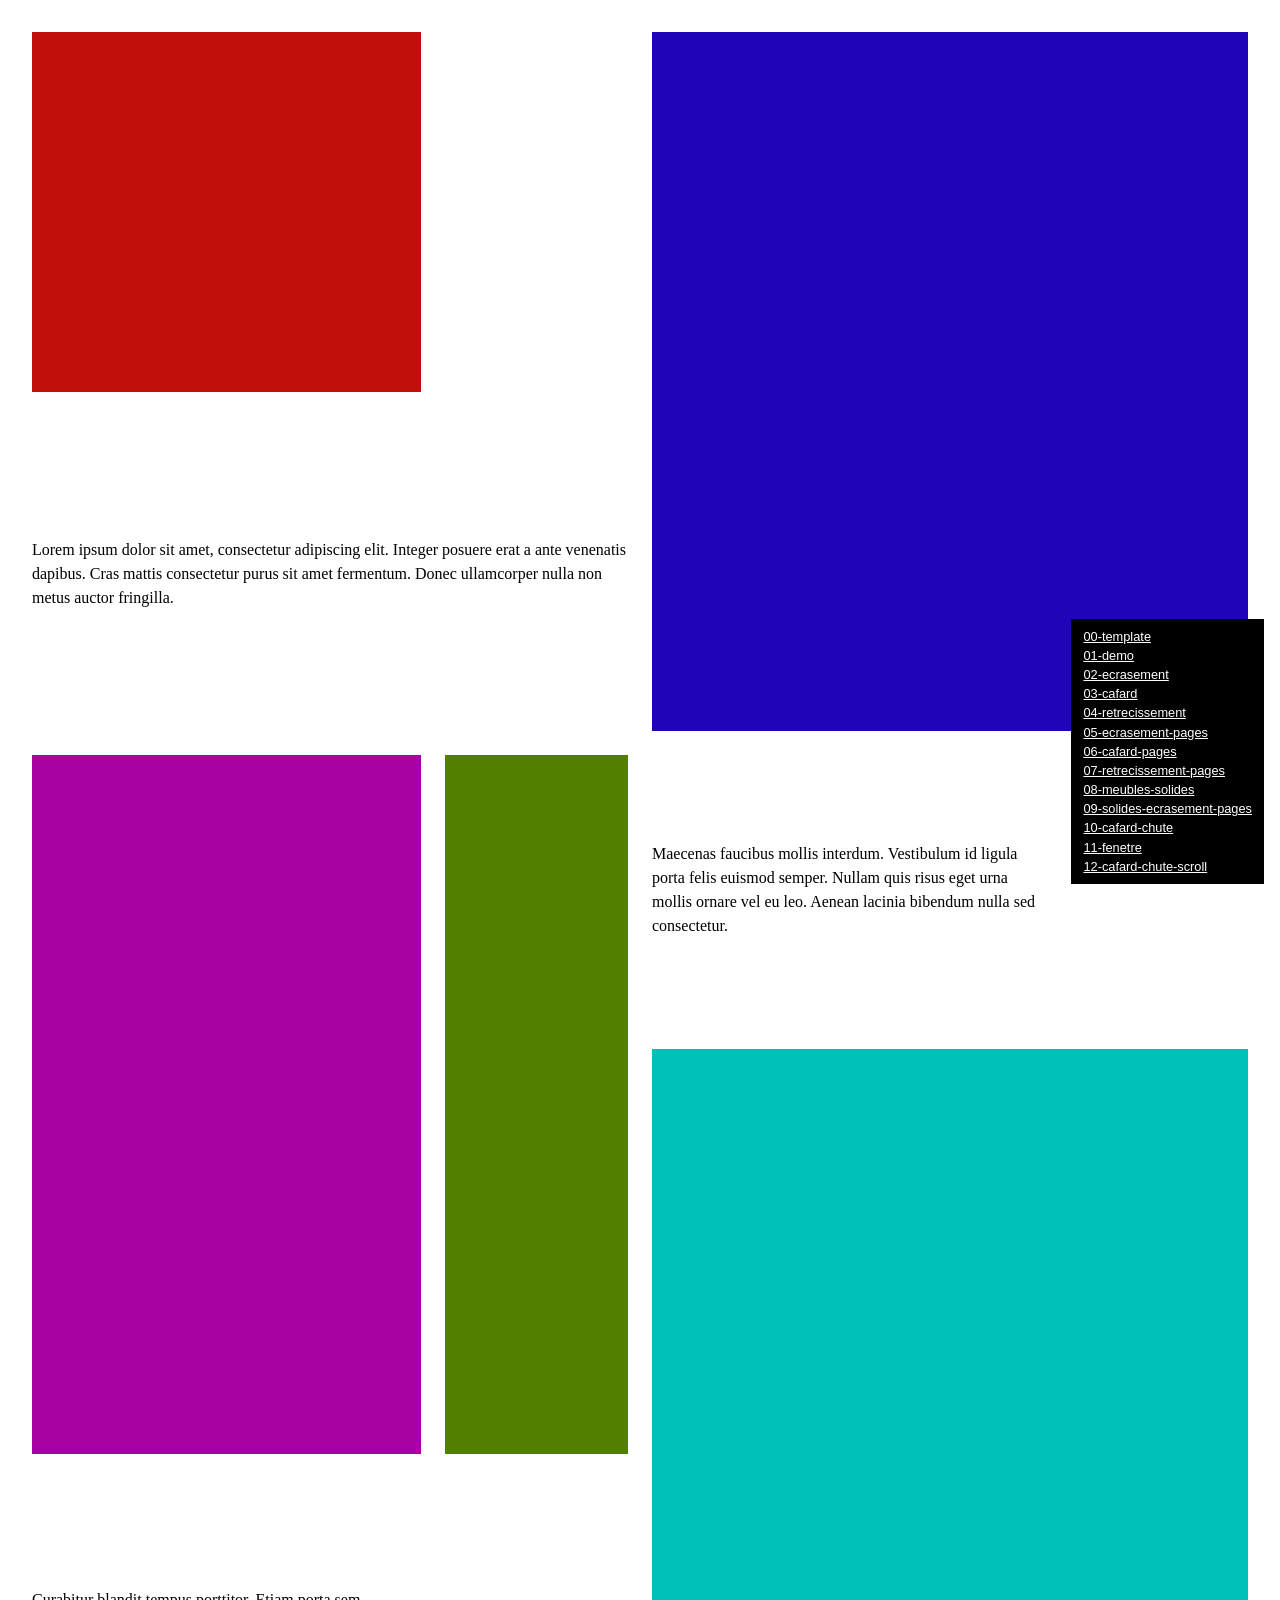
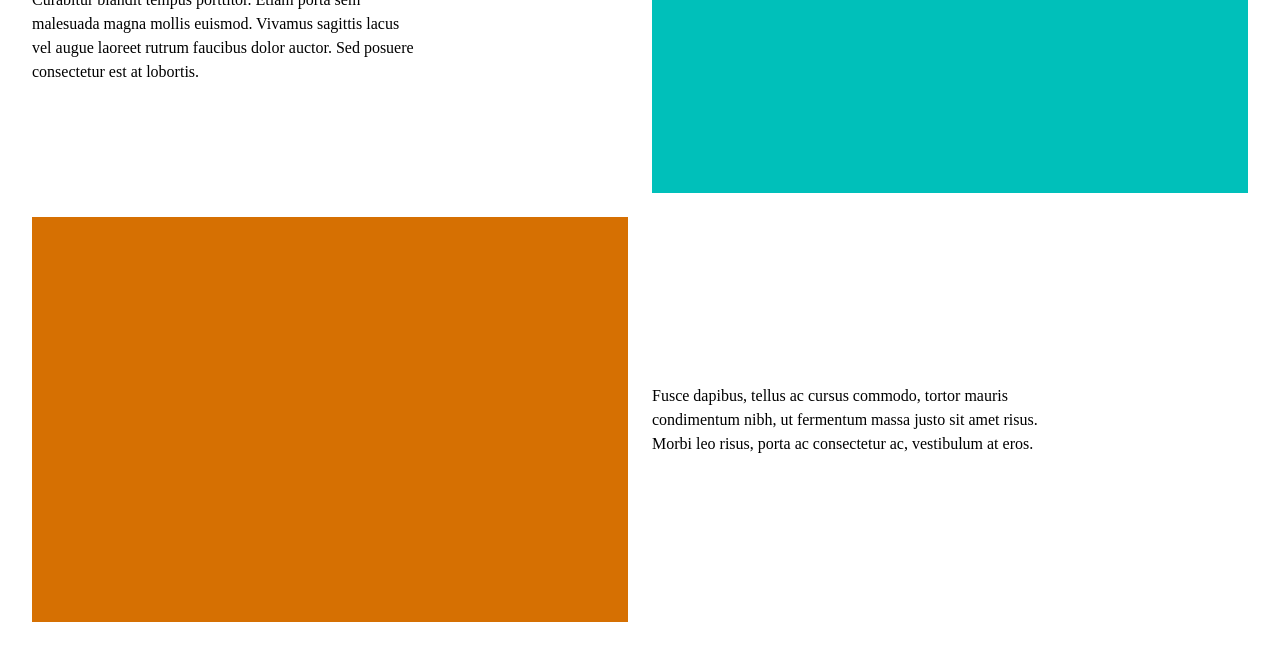
<file: index.html>
<!DOCTYPE html>
<html lang="fr">
<head>
  <meta charset="UTF-8">
  <meta name="viewport" content="width=device-width, initial-scale=1.0">
  <title>La chambre de Gregor</title>
  <link rel="stylesheet" href="style.css">
</head>
<body>

  <!--
    LA CHAMBRE
    La page entière est la chambre. La disposition est une grille CSS
    à zones nommées (voir .room dans style.css).

    Accroches JS :
    - .meuble[data-memory]  → les meubles
    - .texte                → les blocs de texte
    Chaque élément est placé dans la grille via son id.
  -->
  <main class="room" id="room">

    <!-- ===== MEUBLES ===== -->

    <div class="meuble" id="cadre"
         data-memory="souvenir">
      <!-- SVG du cadre ici -->
      <div class="meuble-svg" id="cadre-svg"></div>
    </div>

    <div class="meuble" id="armoire"
         data-memory="souvenir">
      <!-- SVG de l'armoire ici -->
      <div class="meuble-svg" id="armoire-svg"></div>
    </div>

    <div class="meuble" id="bureau"
         data-memory="souvenir">
      <!-- SVG du bureau ici -->
      <div class="meuble-svg" id="bureau-svg"></div>
    </div>

    <div class="meuble" id="chaise"
         data-memory="souvenir">
      <!-- SVG de la chaise ici -->
      <div class="meuble-svg" id="chaise-svg"></div>
    </div>

    <div class="meuble" id="lit"
         data-memory="souvenir">
      <!-- SVG du lit ici -->
      <div class="meuble-svg" id="lit-svg"></div>
    </div>

    <div class="meuble" id="commode"
         data-memory="souvenir">
      <!-- SVG de la commode ici -->
      <div class="meuble-svg" id="commode-svg"></div>
    </div>

    <!-- ===== BLOCS DE TEXTE ===== -->

    <p class="texte" id="texte-1">
      Lorem ipsum dolor sit amet, consectetur adipiscing elit. Integer posuere erat a ante
      venenatis dapibus. Cras mattis consectetur purus sit amet fermentum. Donec ullamcorper
      nulla non metus auctor fringilla.
    </p>

    <p class="texte" id="texte-2">
      Maecenas faucibus mollis interdum. Vestibulum id ligula porta felis euismod semper.
      Nullam quis risus eget urna mollis ornare vel eu leo. Aenean lacinia bibendum nulla
      sed consectetur.
    </p>

    <p class="texte" id="texte-3">
      Curabitur blandit tempus porttitor. Etiam porta sem malesuada magna mollis euismod.
      Vivamus sagittis lacus vel augue laoreet rutrum faucibus dolor auctor. Sed posuere
      consectetur est at lobortis.
    </p>

    <p class="texte" id="texte-4">
      Fusce dapibus, tellus ac cursus commodo, tortor mauris condimentum nibh, ut fermentum
      massa justo sit amet risus. Morbi leo risus, porta ac consectetur ac, vestibulum at eros.
    </p>

  </main>

  <!-- Navigation entre les pages : remplie par _main.js -->
  <nav class="page-nav is-hidden" id="page-nav" aria-label="Pages"></nav>

  <!-- ===== COUCHE INTERFACE (au-dessus de la chambre) ===== -->

  <!-- Bulle de souvenir : vide et cachée, les tests la remplissent et la positionnent -->
  <div class="memory-bubble"></div>

  <!-- Menu des tests : rempli par _main.js quand aucun ?test= n'est donné -->
  <nav class="test-menu is-hidden" id="test-menu" aria-label="Tests d'interaction"></nav>

  <!-- Étiquette du test en cours (lien retour vers le menu) -->
  <a class="test-label is-hidden" id="test-label" href="./"></a>

  <script type="module" src="scripts/_main.js"></script>
</body>
</html>
</file>
<file: style.css>
/* ==========================================================================
   LA CHAMBRE DE GREGOR — style.css
   ========================================================================== */

/* Reset */
* {
  box-sizing: border-box;
  margin: 0;
  padding: 0;
}

body {
  font-family: Georgia, serif;
  line-height: 1.5;
}


/* Chambre : grille à zones nommées
   Pour la réorganiser depuis un test :
   room.el.style.gridTemplateAreas = `"lit lit" "bureau chaise" ...` */
.room {
  display: grid;
  grid-template-columns: repeat(6, 1fr);
  grid-template-rows: 40vh 35vh 30vh 45vh 35vh 45vh;
  grid-template-areas:
    "cadre   cadre   .       armoire armoire armoire"
    "texte-1 texte-1 texte-1 armoire armoire armoire"
    "bureau  bureau  chaise  texte-2 texte-2 .      "
    "bureau  bureau  chaise  lit     lit     lit    "
    "texte-3 texte-3 .       lit     lit     lit    "
    "commode commode commode texte-4 texte-4 .      ";
  gap: 24px;
  padding: 32px;
}

#cadre   { grid-area: cadre;   background: #c30e0e; }
#armoire { grid-area: armoire; background: #1f04b9; }
#bureau  { grid-area: bureau;  background: #a802a2; }
#chaise  { grid-area: chaise;  background: #517f00; }
#lit     { grid-area: lit;     background: #00c0ba; }
#commode { grid-area: commode; background: #d67002; }

#texte-1 { grid-area: texte-1; }
#texte-2 { grid-area: texte-2; }
#texte-3 { grid-area: texte-3; }
#texte-4 { grid-area: texte-4; }

.texte {
  align-self: center;
}


/* Bulle de souvenir : cachée, affichée avec .is-visible */
.memory-bubble {
  position: fixed;
  display: none;
  max-width: 280px;
  padding: 8px 12px;
  background: #000;
  color: #fff;
  pointer-events: none;
}

.memory-bubble.is-visible {
  display: block;
}


/* Navigation entre les pages (en bas de la chambre) */
.page-nav {
  display: flex;
  justify-content: space-between;
  padding: 32px;
  font-family: sans-serif;
}

.page-nav a {
  color: inherit;
}


/* Menu des tests et nom du test en cours */
.test-menu,
.test-label {
  position: fixed;
  right: 16px;
  bottom: 16px;
  padding: 8px 12px;
  background: #000;
  color: #fff;
  font-family: sans-serif;
  font-size: 0.8rem;
}

/* Le nom du test en haut, pour ne pas cacher la navigation entre les pages */
.test-label {
  top: 16px;
  bottom: auto;
}

.test-menu ul {
  list-style: none;
}

.test-menu a {
  color: inherit;
}

.is-hidden {
  display: none;
}


/* Mobile */
@media (max-width: 700px) {
  .room {
    grid-template-columns: 1fr 1fr;
    grid-template-rows: none;
    grid-auto-rows: minmax(30vh, auto);
    grid-template-areas:
      "cadre   armoire"
      "texte-1 texte-1"
      "bureau  chaise "
      "texte-2 texte-2"
      "lit     lit    "
      "texte-3 texte-3"
      "commode commode"
      "texte-4 texte-4";
    gap: 16px;
    padding: 16px;
  }
}
</file>
